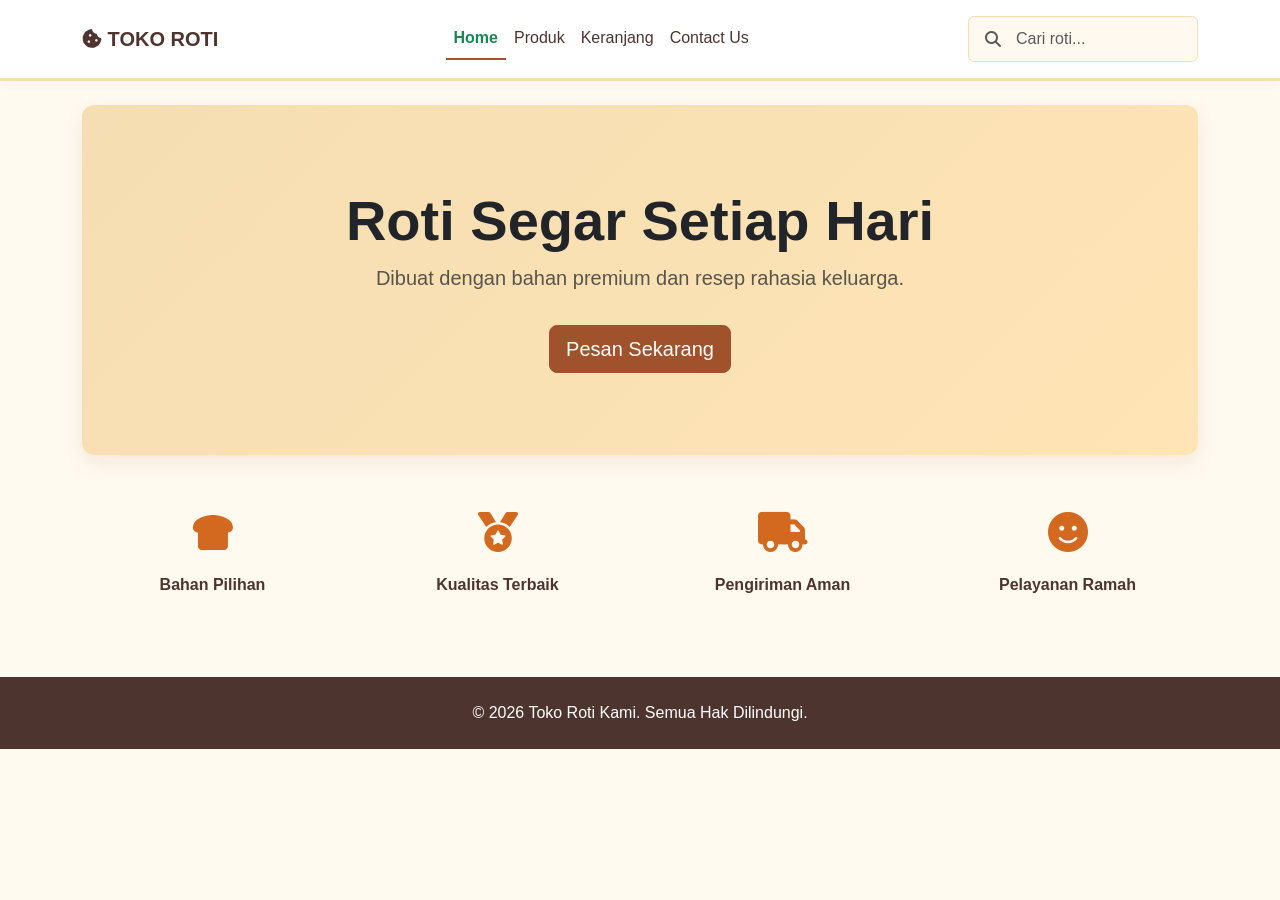
<file: index.html>
<!DOCTYPE html>
<html lang="id">
<head>
    <meta charset="UTF-8">
    <meta name="viewport" content="width=device-width, initial-scale=1.0">
    <title>Beranda - Toko Roti</title>
    <link href="https://cdn.jsdelivr.net/npm/bootstrap@5.3.0/dist/css/bootstrap.min.css" rel="stylesheet">
    <link rel="stylesheet" href="https://cdnjs.cloudflare.com/ajax/libs/font-awesome/6.4.0/css/all.min.css">
    <link rel="stylesheet" href="style.css">
</head>
<body>

    <header>
        <nav class="navbar navbar-expand-lg bg-white border-bottom py-3 sticky-top">
            <div class="container">
                <a class="navbar-brand fw-bold" href="index.html"><i class="fa-solid fa-cookie-bite"></i> TOKO ROTI</a>
                <button class="navbar-toggler" type="button" data-bs-toggle="collapse" data-bs-toggle="target" aria-controls="navbarNav">
                    <span class="navbar-toggler-icon"></span>
                </button>
                <div class="collapse navbar-collapse" id="navbarNav">
                    <ul class="navbar-nav mx-auto">
                        <li class="nav-item"><a class="nav-link active fw-bold" href="index.html">Home</a></li>
                        <li class="nav-item"><a class="nav-link" href="produk.html">Produk</a></li>
                        <li class="nav-item"><a class="nav-link" href="keranjang.html">Keranjang</a></li>
                        <li class="nav-item"><a class="nav-link" href="kontak.html">Contact Us</a></li>
                    </ul>
                    <form action="produk.html" method="GET" class="search-box d-flex align-items-center border bg-light rounded px-3 py-1 m-0">
                        <i class="fa fa-search text-muted"></i>
                        <input type="text" name="q" id="search-input" class="form-control border-0 bg-transparent shadow-none" placeholder="Cari roti..." style="width: 180px;">
                    </form>
                </div>
            </div>
        </nav>
    </header>

    <main class="mb-5">
        <section class="container mt-4">
            <div class="hero">
                <div class="placeholder-box text-center p-5">
                    <div>
                        <h1 class="display-4 fw-bold text-dark">Roti Segar Setiap Hari</h1>
                        <p class="lead text-muted">Dibuat dengan bahan premium dan resep rahasia keluarga.</p>
                        <a href="produk.html" class="btn btn-dark btn-lg mt-3">Pesan Sekarang</a>
                    </div>
                </div>
            </div>
        </section>

        <section class="container mt-5">
            <div class="row text-center">
                <div class="col-6 col-md-3 mb-3">
                    <div class="feature-icon"><i class="fa-solid fa-bread-slice"></i></div>
                    <p class="fw-bold">Bahan Pilihan</p>
                </div>
                <div class="col-6 col-md-3 mb-3">
                    <div class="feature-icon"><i class="fa-solid fa-medal"></i></div>
                    <p class="fw-bold">Kualitas Terbaik</p>
                </div>
                <div class="col-6 col-md-3 mb-3">
                    <div class="feature-icon"><i class="fa-solid fa-truck"></i></div>
                    <p class="fw-bold">Pengiriman Aman</p>
                </div>
                <div class="col-6 col-md-3 mb-3">
                    <div class="feature-icon"><i class="fa-solid fa-face-smile"></i></div>
                    <p class="fw-bold">Pelayanan Ramah</p>
                </div>
            </div>
        </section>
    </main>

    <footer class="bg-dark text-white text-center py-4 mt-5">
        <div class="container">
            <p class="mb-0">&copy; 2026 Toko Roti Kami. Semua Hak Dilindungi.</p>
        </div>
    </footer>

    <script src="https://cdn.jsdelivr.net/npm/bootstrap@5.3.0/dist/js/bootstrap.bundle.min.js"></script>
    <script src="script.js"></script>
</body>
</html>
</file>
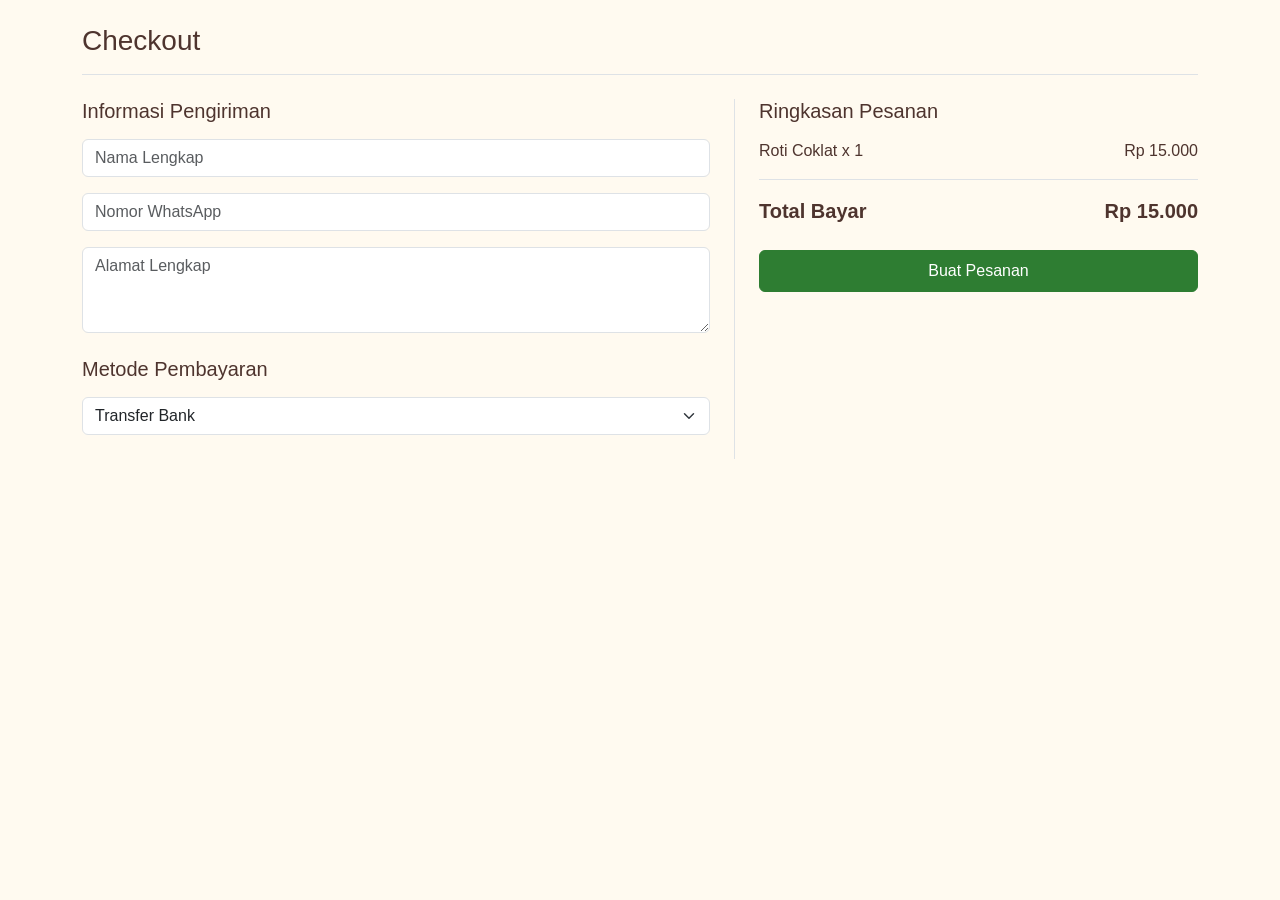
<file: chekout.html>
<!DOCTYPE html>
<html lang="id">
<head>
    <meta charset="UTF-8">
    <meta name="viewport" content="width=device-width, initial-scale=1.0">
    <title>Checkout - Toko Roti</title>
    <link href="https://cdn.jsdelivr.net/npm/bootstrap@5.3.0/dist/css/bootstrap.min.css" rel="stylesheet">
    <link rel="stylesheet" href="style.css">
</head>
<body>

    <main class="container mb-5 mt-4">
        <div class="section-title mb-4 border-bottom pb-2">
            <h3>Checkout</h3>
        </div>
        <div class="row">
            <div class="checkout-left col-lg-7 border-end pe-lg-4">
                <h5 class="mb-3">Informasi Pengiriman</h5>
                <input type="text" class="form-control mb-3" placeholder="Nama Lengkap">
                <input type="text" class="form-control mb-3" placeholder="Nomor WhatsApp">
                <textarea class="form-control mb-4" rows="3" placeholder="Alamat Lengkap"></textarea>
                
                <h5 class="mb-3">Metode Pembayaran</h5>
                <select class="form-select mb-4">
                    <option value="bank">Transfer Bank</option>
                    <option value="cod">COD (Bayar di Tempat)</option>
                </select>
            </div>
            
            <div class="checkout-right col-lg-5 ps-lg-4">
                <h5 class="mb-3">Ringkasan Pesanan</h5>
                <div class="d-flex justify-content-between mb-2">
                    <span>Roti Coklat x 1</span>
                    <span>Rp 15.000</span>
                </div>
                <div class="d-flex justify-content-between fw-bold fs-5 mt-3 pt-3 border-top">
                    <span>Total Bayar</span>
                    <span>Rp 15.000</span>
                </div>
                <button class="btn btn-success w-100 mt-4 py-2" onclick="alert('Pesanan Berhasil Dibuat!')">Buat Pesanan</button>
            </div>
        </div>
    </main>

    </body>
</html>
</file>
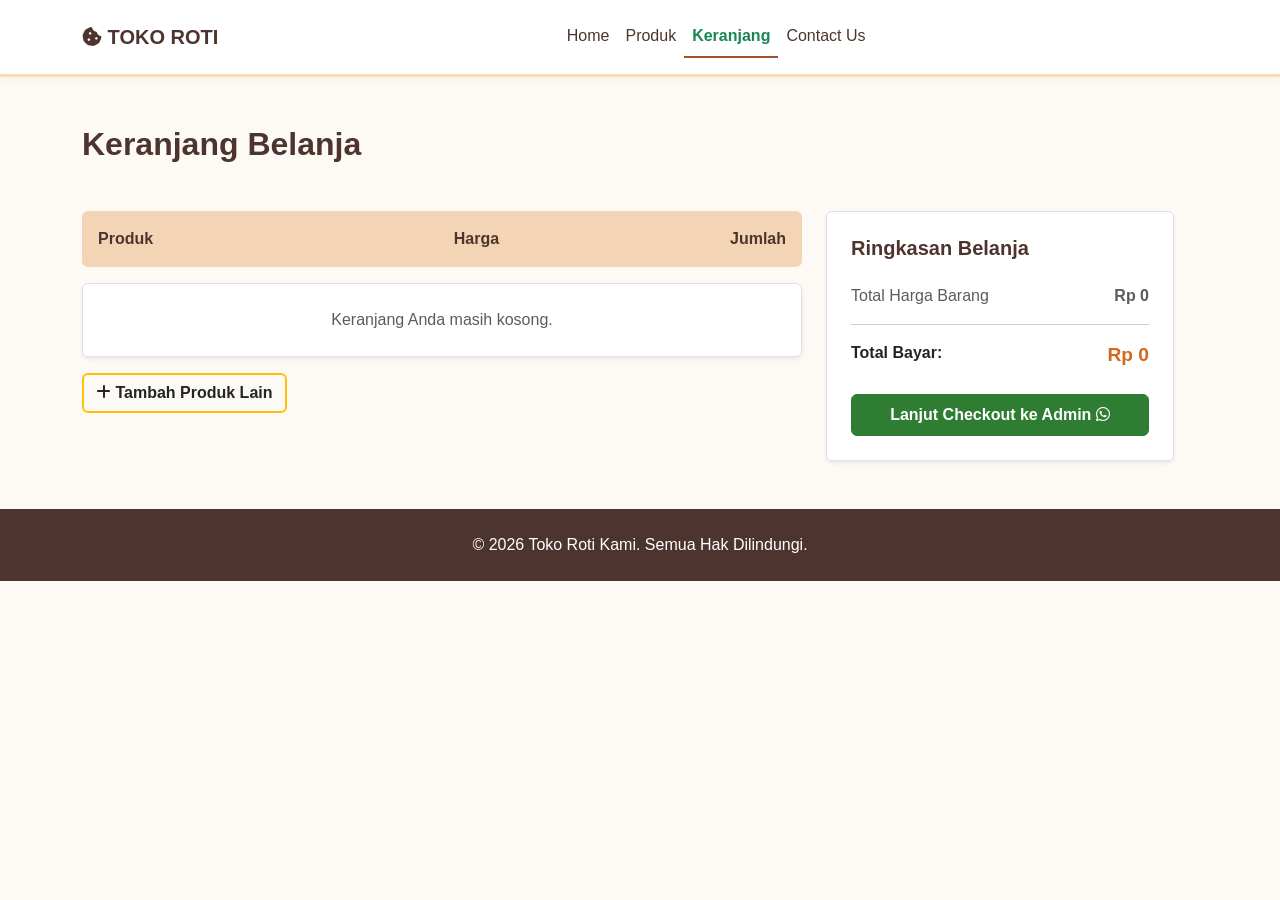
<file: keranjang.html>
<!DOCTYPE html>
<html lang="id">
<head>
    <meta charset="UTF-8">
    <meta name="viewport" content="width=device-width, initial-scale=1.0">
    <title>Keranjang - Toko Roti</title>
    <link href="https://cdn.jsdelivr.net/npm/bootstrap@5.3.0/dist/css/bootstrap.min.css" rel="stylesheet">
    <link rel="stylesheet" href="https://cdnjs.cloudflare.com/ajax/libs/font-awesome/6.4.0/css/all.min.css">
    <link rel="stylesheet" href="style.css">
</head>
<body style="background-color: #fdfaf6;">

    <header>
        <nav class="navbar navbar-expand-lg bg-white border-bottom py-3 sticky-top">
            <div class="container">
                <a class="navbar-brand fw-bold" href="index.html"><i class="fa-solid fa-cookie-bite"></i> TOKO ROTI</a>
                <button class="navbar-toggler" type="button" data-bs-toggle="collapse" data-bs-target="#navbarNav">
                    <span class="navbar-toggler-icon"></span>
                </button>
                <div class="collapse navbar-collapse" id="navbarNav">
                    <ul class="navbar-nav mx-auto">
                        <li class="nav-item"><a class="nav-link" href="index.html">Home</a></li>
                        <li class="nav-item"><a class="nav-link" href="produk.html">Produk</a></li>
                        <li class="nav-item"><a class="nav-link active fw-bold" href="keranjang.html">Keranjang</a></li>
                        <li class="nav-item"><a class="nav-link" href="kontak.html">Contact Us</a></li>
                    </ul>
                </div>
            </div>
        </nav>
    </header>

    <main class="container mt-5 mb-5">
        <h2 class="fw-bold mb-4">Keranjang Belanja</h2>
        
        <div class="row mt-4">
    
    <div class="row mt-4">
    
    <div class="col-lg-8">
        
        <div class="d-flex justify-content-between fw-bold p-3 rounded mb-3" style="background-color: #f3d5b5;">
            <span style="width: 40%;">Produk</span>
            <span style="width: 30%; text-align: center;">Harga</span>
            <span style="width: 30%; text-align: end;">Jumlah</span>
        </div>
        
        <div id="tempat-keranjang">
        </div>

        <div class="mt-3 mb-4">
            <a href="produk.html" class="btn btn-outline-warning text-dark fw-bold border-2">
                <i class="fa-solid fa-plus"></i> Tambah Produk Lain
            </a>
        </div>

    </div>
    <div class="col-lg-4">
        
        <div class="p-4 bg-white border rounded shadow-sm">
            <h5 class="fw-bold mb-4">Ringkasan Belanja</h5>
            
            <div class="d-flex justify-content-between mb-3">
                <span class="text-muted">Total Harga Barang</span>
                <span id="ringkasan-subtotal" class="fw-bold text-muted">Rp 0</span>
            </div>
            
            <hr>
            
            <div class="d-flex justify-content-between mb-4">
                <span class="fw-bold text-dark">Total Bayar:</span>
                <span id="ringkasan-total" class="fw-bold text-danger" style="font-size: 1.2rem;">Rp 0</span>
            </div>
            
            <button id="btn-checkout-wa" class="btn btn-success w-100 fw-bold py-2">
                Lanjut Checkout ke Admin <i class="fa-brands fa-whatsapp"></i>
            </button>
        </div>

    </div> </div> 

                    </div>
                </div>
            </div>
        </div>
    </main>

    <footer class="bg-dark text-white text-center py-4 mt-5">
        <div class="container"><p class="mb-0">&copy; 2026 Toko Roti Kami. Semua Hak Dilindungi.</p></div>
    </footer>

    <script src="https://cdn.jsdelivr.net/npm/bootstrap@5.3.0/dist/js/bootstrap.bundle.min.js"></script>
    <script src="script.js"></script>
</body>
</html>
</file>
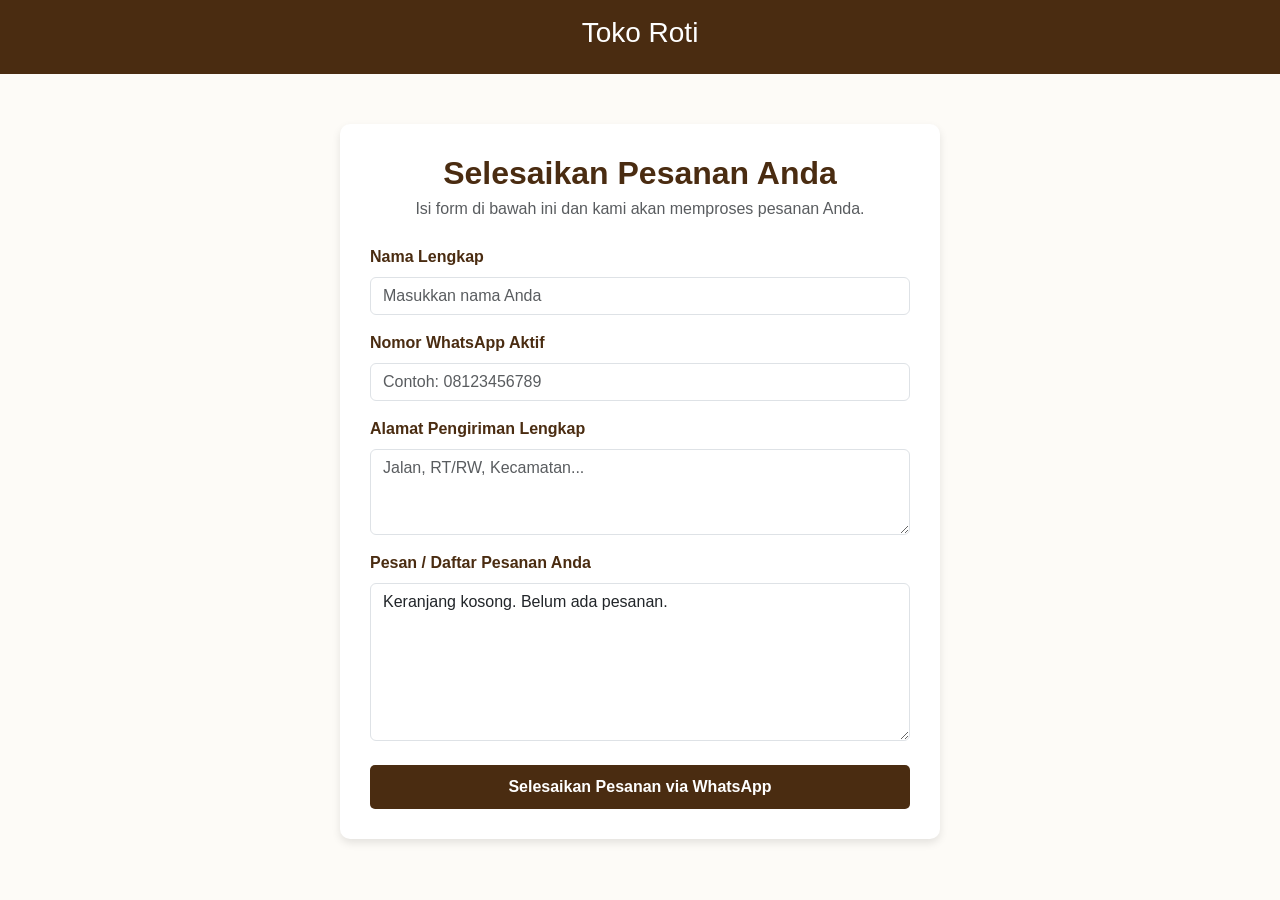
<file: kontak.html>
<!DOCTYPE html>
<html lang="id">
<head>
    <meta charset="UTF-8">
    <meta name="viewport" content="width=device-width, initial-scale=1.0">
    <title>Contact Us </title>
    <link href="https://cdn.jsdelivr.net/npm/bootstrap@5.3.0/dist/css/bootstrap.min.css" rel="stylesheet">
    <style>
        body { background-color: #fdfbf7; font-family: sans-serif; }
        .checkout-card { max-width: 600px; margin: 50px auto; background: white; border-radius: 10px; padding: 30px; box-shadow: 0 4px 8px rgba(0,0,0,0.1); }
        .form-label { font-weight: bold; color: #4a2c11; }
        .btn-checkout { background-color: #4a2c11; color: white; border: none; padding: 10px; font-weight: bold; width: 100%; border-radius: 5px; }
        .btn-checkout:hover { background-color: #361f0c; }
    </style>
</head>
<body>

    <header class="p-3 text-center" style="background-color: #4a2c11; color: white;">
        <h3>Toko Roti</h3>
    </header>

    <div class="checkout-card">
        <h2 class="text-center fw-bold" style="color: #4a2c11; margin-bottom: 5px;">Selesaikan Pesanan Anda</h2>
        <p class="text-center text-muted mb-4">Isi form di bawah ini dan kami akan memproses pesanan Anda.</p>

        <form id="formCheckout">
            <div class="mb-3">
                <label for="namaLengkap" class="form-label">Nama Lengkap</label>
                <input type="text" id="namaLengkap" class="form-control" placeholder="Masukkan nama Anda">
            </div>

            <div class="mb-3">
                <label for="nomorWa" class="form-label">Nomor WhatsApp Aktif</label>
                <input type="text" id="nomorWa" class="form-control" placeholder="Contoh: 08123456789">
            </div>

            <div class="mb-3">
                <label for="alamatKirim" class="form-label">Alamat Pengiriman Lengkap</label>
                <textarea id="alamatKirim" class="form-control" rows="3" placeholder="Jalan, RT/RW, Kecamatan..."></textarea>
            </div>

            <div class="mb-3">
                <label for="daftarPesanan" class="form-label">Pesan / Daftar Pesanan Anda</label>
                <textarea id="daftarPesanan" class="form-control" rows="6" placeholder="Memuat daftar pesanan..." readonly></textarea>
            </div>

            <button type="button" class="btn-checkout mt-2" onclick="kirimKeWhatsApp()">
                Selesaikan Pesanan via WhatsApp
            </button>
        </form>
    </div>

    <script src="script.js"></script>
</body>
</html>
</file>
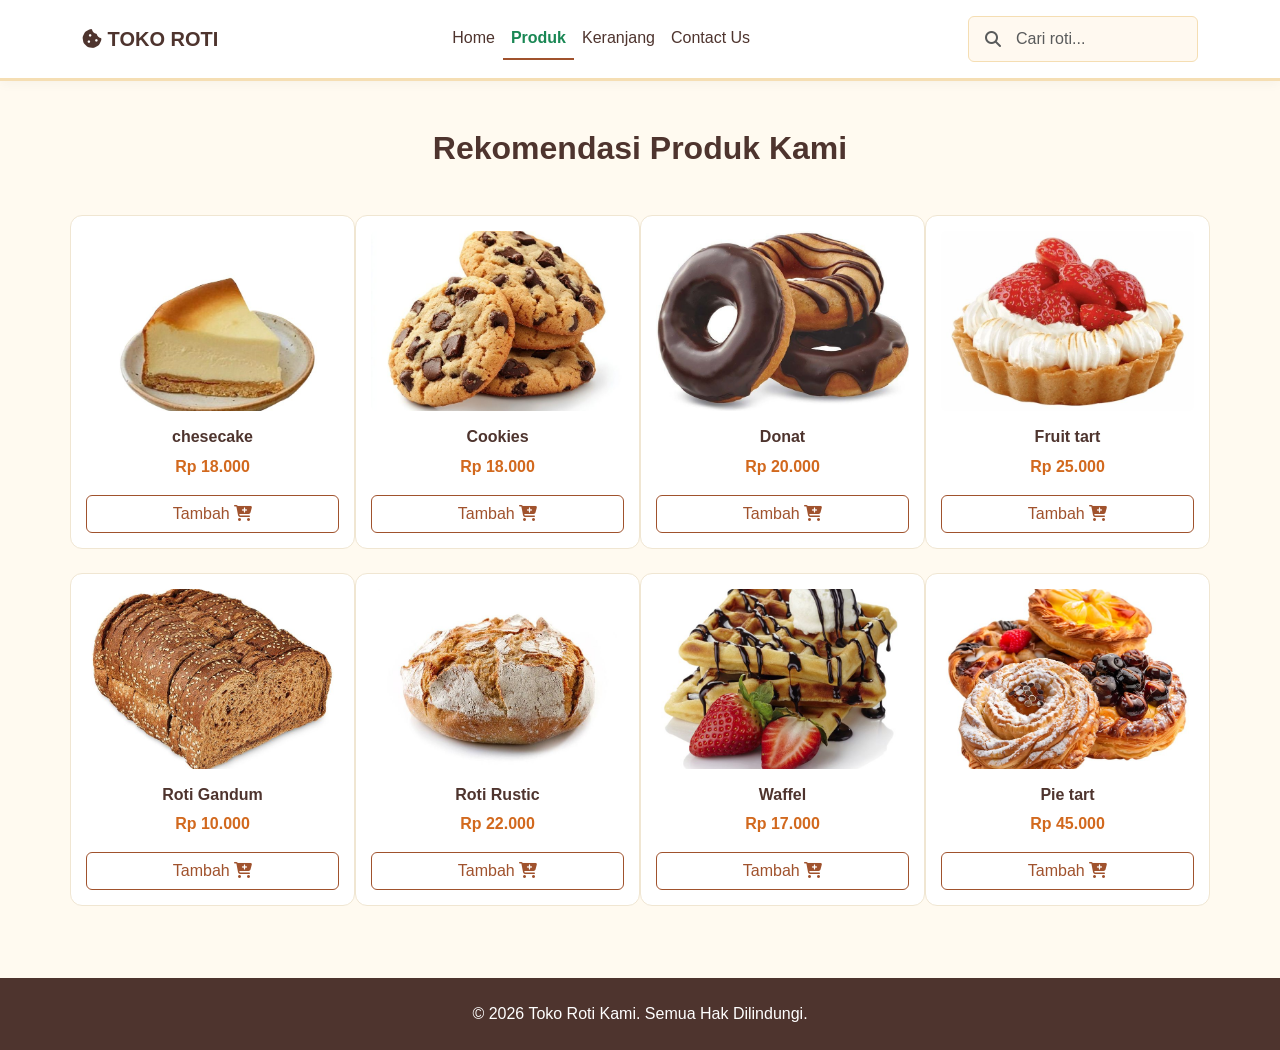
<file: produk.html>
<!DOCTYPE html>
<html lang="id">
<head>
    <meta charset="UTF-8">
    <meta name="viewport" content="width=device-width, initial-scale=1.0">
    <title>Katalog Produk - Toko Roti</title>
    <link href="https://cdn.jsdelivr.net/npm/bootstrap@5.3.0/dist/css/bootstrap.min.css" rel="stylesheet">
    <link rel="stylesheet" href="https://cdnjs.cloudflare.com/ajax/libs/font-awesome/6.4.0/css/all.min.css">
    <link rel="stylesheet" href="style.css">
</head>
<body>

    <header>
        <nav class="navbar navbar-expand-lg bg-white border-bottom py-3 sticky-top">
            <div class="container">
                <a class="navbar-brand fw-bold" href="index.html"><i class="fa-solid fa-cookie-bite"></i> TOKO ROTI</a>
                <button class="navbar-toggler" type="button" data-bs-toggle="collapse" data-bs-target="#navbarNav">
                    <span class="navbar-toggler-icon"></span>
                </button>
                <div class="collapse navbar-collapse" id="navbarNav">
                    <ul class="navbar-nav mx-auto">
                        <li class="nav-item"><a class="nav-link" href="index.html">Home</a></li>
                        <li class="nav-item"><a class="nav-link active fw-bold" href="produk.html">Produk</a></li>
                        <li class="nav-item"><a class="nav-link" href="keranjang.html">Keranjang</a></li>
                        <li class="nav-item"><a class="nav-link" href="kontak.html">Contact Us</a></li>
                    </ul>
                    <form action="produk.html" method="GET" class="search-box d-flex align-items-center border bg-light rounded px-3 py-1 m-0">
                        <i class="fa fa-search text-muted"></i>
                        <input type="text" name="q" id="search-input" class="form-control border-0 bg-transparent shadow-none" placeholder="Cari roti..." style="width: 180px;">
                    </form>
                </div>
            </div>
        </nav>
    </header>

    <main class="container mt-5 mb-5" id="semua-produk">
        <h2 class="text-center mb-5 fw-bold">Rekomendasi Produk Kami</h2>
        <div class="row">
            
            <div class="col-6 col-md-4 col-lg-3 product-card text-center mb-4">
                <img src="img/chesecake.jpg" alt="chesecake" class="img-fluid mb-3 rounded" style="height: 180px; width: 100%; object-fit: cover; background-color: #e9ecef;">
                <h6 class="fw-bold">chesecake</h6>
                <p class="text-danger fw-bold">Rp 18.000</p>
                <button type="button" onclick="langsungBeli('Cookies', 18000, 'img/cookies.jpg')" class="btn btn-outline-dark w-100">Tambah <i class="fa fa-cart-plus"></i></button>
            </div>
            
            <div class="col-6 col-md-4 col-lg-3 product-card text-center mb-4">
                <img src="img/cookies.jpg" alt="Cookies" class="img-fluid mb-3 rounded" style="height: 180px; width: 100%; object-fit: cover; background-color: #e9ecef;">
                <h6 class="fw-bold">Cookies</h6>
                <p class="text-danger fw-bold">Rp 18.000</p>
                <button type="button" onclick="langsungBeli('Cookies', 18000, 'img/cookies.jpg')" class="btn btn-outline-dark w-100">Tambah <i class="fa fa-cart-plus"></i></button>
            </div>
            
            <div class="col-6 col-md-4 col-lg-3 product-card text-center mb-4">
                <img src="img/donat.jpg" alt="Donat" class="img-fluid mb-3 rounded" style="height: 180px; width: 100%; object-fit: cover; background-color: #e9ecef;">
                <h6 class="fw-bold">Donat</h6>
                <p class="text-danger fw-bold">Rp 20.000</p>
                <button type="button" onclick="langsungBeli('Donat', 20000, 'img/donat.jpg')" class="btn btn-outline-dark w-100">Tambah <i class="fa fa-cart-plus"></i></button>
            </div>
            
            <div class="col-6 col-md-4 col-lg-3 product-card text-center mb-4">
                <img src="img/Fruit tart.jpg" alt="Fruit tart" class="img-fluid mb-3 rounded" style="height: 180px; width: 100%; object-fit: cover; background-color: #e9ecef;">
                <h6 class="fw-bold">Fruit tart</h6>
                <p class="text-danger fw-bold">Rp 25.000</p>
                <button type="button" onclick="langsungBeli('Fruit tart', 25000, 'img/Fruit tart.jpg')" class="btn btn-outline-dark w-100">Tambah <i class="fa fa-cart-plus"></i></button>
            </div>
            
            <div class="col-6 col-md-4 col-lg-3 product-card text-center mb-4">
                <img src="img/roti gandum.jpg" alt="Roti Gandum" class="img-fluid mb-3 rounded" style="height: 180px; width: 100%; object-fit: cover; background-color: #e9ecef;">
                <h6 class="fw-bold">Roti Gandum</h6>
                <p class="text-danger fw-bold">Rp 10.000</p>
                <button type="button" onclick="langsungBeli('Roti Gandum', 10000, 'img/roti gandum.jpg')" class="btn btn-outline-dark w-100">Tambah <i class="fa fa-cart-plus"></i></button>
            </div>
            
            <div class="col-6 col-md-4 col-lg-3 product-card text-center mb-4">
                <img src="img/roti rustic.jpg" alt="Roti Rustic" class="img-fluid mb-3 rounded" style="height: 180px; width: 100%; object-fit: cover; background-color: #e9ecef;">
                <h6 class="fw-bold">Roti Rustic</h6>
                <p class="text-danger fw-bold">Rp 22.000</p>
                <button type="button" onclick="langsungBeli('Roti Rustic', 22000, 'img/roti rustic.jpg')" class="btn btn-outline-dark w-100">Tambah <i class="fa fa-cart-plus"></i></button>
            </div>
            
            <div class="col-6 col-md-4 col-lg-3 product-card text-center mb-4">
                <img src="img/waffel.jpg" alt="Waffel" class="img-fluid mb-3 rounded" style="height: 180px; width: 100%; object-fit: cover; background-color: #e9ecef;">
                <h6 class="fw-bold">Waffel</h6>
                <p class="text-danger fw-bold">Rp 17.000</p>
                <button type="button" onclick="langsungBeli('Waffel', 17000, 'img/waffel.jpg')" class="btn btn-outline-dark w-100">Tambah <i class="fa fa-cart-plus"></i></button>
            </div>
            
            <div class="col-6 col-md-4 col-lg-3 product-card text-center mb-4">
                <img src="img/pie tart.jpg" alt="Pie Tart" class="img-fluid mb-3 rounded" style="height: 180px; width: 100%; object-fit: cover; background-color: #e9ecef;">
                <h6 class="fw-bold">Pie tart</h6>
                <p class="text-danger fw-bold">Rp 45.000</p>
                <button type="button" onclick="langsungBeli('Pie tart', 45000, 'img/pie tart.jpg')" class="btn btn-outline-dark w-100">Tambah <i class="fa fa-cart-plus"></i></button>
            </div>

        </div>
    </main>

    <footer class="bg-dark text-white text-center py-4 mt-5">
        <div class="container"><p class="mb-0">&copy; 2026 Toko Roti Kami. Semua Hak Dilindungi.</p></div>
    </footer>

    <script src="https://cdn.jsdelivr.net/npm/bootstrap@5.3.0/dist/js/bootstrap.bundle.min.js"></script>
    <script src="script.js"></script>
</body>
</html>
</file>
<file: style.css>
/* style.css - Tema Warna Toko Roti (Warm Bakery Theme) */

/* ================= VARIABEL WARNA ================= */
:root {
    --krem-pucat: #FFFAF0;     /* Background utama (Tepung/Vanilla) */
    --krem-gandum: #F5DEB3;    /* Highlight/Aksen (Mentega) */
    --coklat-susu: #A0522D;    /* Tombol/Elemen penting (Karamel) */
    --coklat-tua: #4E342E;     /* Teks utama/Footer (Kopi/Dark Chocolate) */
    --coklat-emas: #D2691E;    /* Harga/Ikon (Roti Panggang) */
    --putih: #FFFFFF;
}

/* ================= PENGATURAN UMUM ================= */
body {
    font-family: 'Segoe UI', Tahoma, Geneva, Verdana, sans-serif;
    background-color: var(--krem-pucat);
    color: var(--coklat-tua);
}

/* ================= NAVBAR (HEADER) ================= */
.navbar {
    background-color: var(--putih) !important;
    border-bottom: 3px solid var(--krem-gandum) !important;
    box-shadow: 0 4px 10px rgba(0,0,0,0.03);
}
.navbar-brand, .nav-link {
    color: var(--coklat-tua) !important;
}
.nav-link.active, .nav-link:hover {
    color: var(--coklat-susu) !important;
    border-bottom: 2px solid var(--coklat-susu);
}

/* ================= KUSTOMISASI TOMBOL & TEKS ================= */
/* Mengubah tombol hitam Bootstrap menjadi warna Coklat Susu/Karamel */
.btn-dark {
    background-color: var(--coklat-susu);
    border-color: var(--coklat-susu);
    color: var(--putih);
    transition: all 0.3s;
}
.btn-dark:hover {
    background-color: var(--coklat-tua);
    border-color: var(--coklat-tua);
}
.btn-outline-dark {
    color: var(--coklat-susu);
    border-color: var(--coklat-susu);
}
.btn-outline-dark:hover {
    background-color: var(--coklat-susu);
    border-color: var(--coklat-susu);
    color: var(--putih);
}
/* Tombol WhatsApp / Checkout */
.btn-success {
    background-color: #2E7D32; /* Hijau alami */
    border-color: #2E7D32;
}

/* Mengubah warna teks harga (awalnya merah) menjadi coklat keemasan */
.text-danger {
    color: var(--coklat-emas) !important;
}

/* ================= AREA PLACEHOLDER (KOTAK GAMBAR) ================= */
.placeholder-box {
    background-color: #fff9f0; /* Krem sangat muda */
    border: 2px dashed #d7b586;
    display: flex;
    align-items: center;
    justify-content: center;
    color: var(--coklat-susu);
    border-radius: 12px;
    margin-bottom: 15px;
}

/* Kotak Hero (Banner Utama) dengan Gradasi */
.hero .placeholder-box { 
    height: 350px; 
    font-size: 1.5rem; 
    background: linear-gradient(135deg, #F5DEB3, #FFE4B5); /* Gradasi Mentega */
    border: none;
    box-shadow: 0 8px 20px rgba(160, 82, 45, 0.1);
    color: var(--coklat-tua);
}

/* ================= IKON & KARTU PRODUK ================= */
.feature-icon { 
    font-size: 2.5rem; 
    margin-bottom: 10px; 
    color: var(--coklat-emas); 
}

.product-card { 
    transition: all 0.3s ease-in-out; 
    padding: 15px;
    border-radius: 12px;
    background-color: var(--putih);
    border: 1px solid #f0e6d2;
}
.product-card:hover { 
    transform: translateY(-8px); 
    box-shadow: 0 10px 25px rgba(160, 82, 45, 0.15);
    border-color: var(--krem-gandum);
}
.product-card .placeholder-box { 
    height: 180px; 
}

/* ================= PENCARIAN & KERANJANG ================= */
.search-box {
    background-color: #fff9f0 !important;
    border: 1px solid var(--krem-gandum) !important;
}
.search-box input { 
    border-radius: 20px; 
    padding-left: 15px; 
    color: var(--coklat-tua);
}

.table td { vertical-align: middle; color: var(--coklat-tua); border-color: #f0e6d2; }
.table-light th { background-color: var(--krem-gandum); color: var(--coklat-tua); border-color: #f0e6d2; }

.product-img-thumb { 
    width: 60px; height: 60px; 
    background-color: var(--krem-gandum); 
    border: none; 
    display: flex; 
    align-items: center; 
    justify-content: center;
    margin-right: 15px;
    border-radius: 8px;
    color: var(--coklat-susu);
}

/* ================= FOOTER ================= */
/* Mengubah background footer menjadi Coklat Tua */
.bg-dark {
    background-color: var(--coklat-tua) !important;
}
/* ================= PENGATURAN GAMBAR PRODUK BARU ================= */
.product-img-container {
    width: 100%;
    height: 180px; /* Menentukan tinggi box gambar seragam */
    overflow: hidden;
    border-radius: 8px;
    background-color: #fff9f0;
    border: 1px solid #f0e6d2;
}

.product-img {
    width: 100%;
    height: 100%;
    object-fit: cover; /* Memotong gambar secara proporsional agar tidak gepeng */
    transition: transform 0.3s ease;
}

/* Efek zoom tipis saat kartu disorot (hover) */
.product-card:hover .product-img {
    transform: scale(1.05);
}
/* Pengaturan gambar mini di halaman keranjang */
.product-img-thumb {
    width: 70px;
    height: 70px;
    overflow: hidden;
    border-radius: 8px;
    margin-right: 15px;
    border: 1px solid #f0e6d2;
}

.product-img-thumb img {
    width: 100%;
    height: 100%;
    object-fit: cover;
}
/* Styling Box Pencarian di Navbar */
.search-box {
    background-color: #f8f9fa;
    border: 1px solid #dee2e6;
    border-radius: 6px;
}

.search-box input:focus {
    outline: none;
}

/* Kustomisasi Kartu Formulir */
.card {
    border-radius: 12px;
    border: 1px solid #e3e6f0;
}

/* Gaya opsional untuk tautan atau tombol nav */
.nav-link.active {
    color: #198754 !important; /* Hijau penyesuaian tema */
}
</file>
